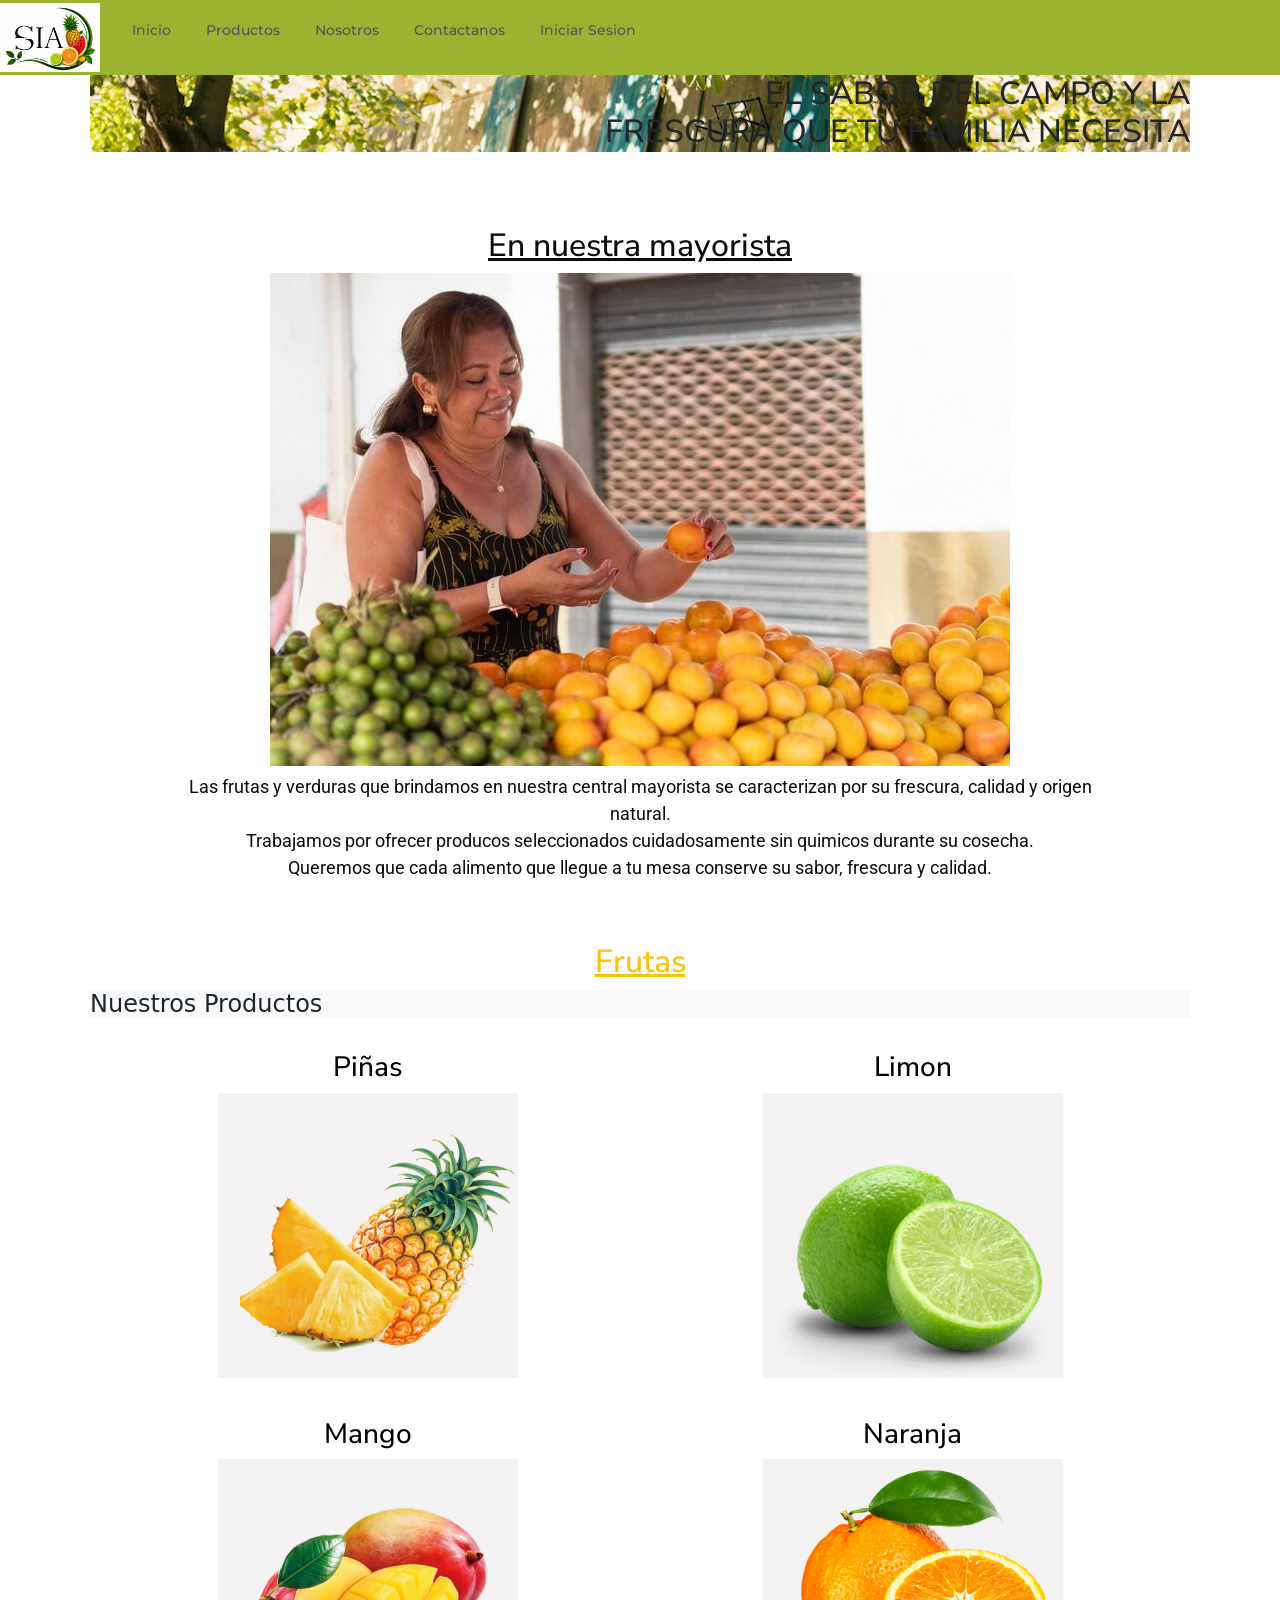
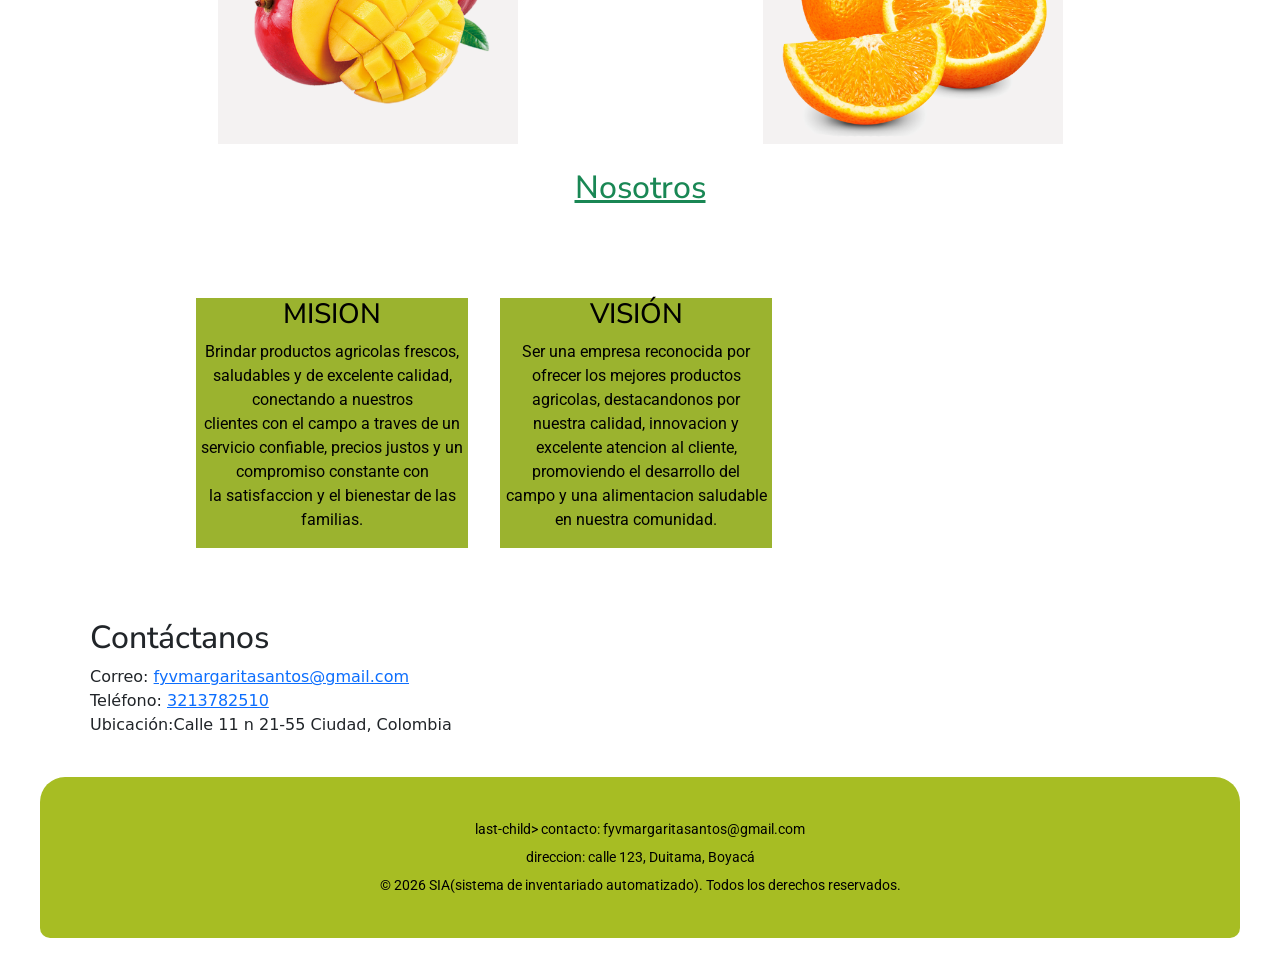
<file: index.html>
<!DOCTYPE html>
<html lang="es">
<head>
    <meta charset="UTF-8">
    <meta name="viewport" content="width=device-width, initial-scale=1.0">
  
    <meta name="description" content="Sistema de inventariado automatizado.">
    <link rel="preconnect" href="https://fonts.googleapis.com">
    <link rel="preconnect" href="https://fonts.gstatic.com" crossorigin>
    <link href="https://fonts.googleapis.com/css2?family=Cinzel:wght@400..900&family=Montserrat:ital,wght@0,100..900;1,100..900&family=Nunito+Sans:ital,opsz,wght@0,6..12,200..1000;1,6..12,200..1000&family=Roboto:ital,wght@0,100..900;1,100..900&display=swap" rel="stylesheet">
    <link rel="stylesheet" href="CSS/styleindex.css">
    <title>sistema de inventariado automatizado | Inicio</title>

</head>
<body>

<header>
    <a href="index.html">
    <img src="imagenes/logosia.png" alt="Logo de la empresa" width="100"></a>

<nav class="menu">
  <ul>
    <li><a href="#inicio">Inicio</a></li>
    <li><a href="#servicios">Productos</a></li>
    <li><a href="#nosotros">Nosotros</a></li>
    <li><a href="#contacto">Contactanos</a></li>
    <li><a href="login.html" class="btn-nav">Iniciar Sesion</a></li>
  </ul>
</nav>
</header>
<main>
    <section id="inicio" aria-label="Presentación principal" style="background-image: url(imagenes/descripcion.jpg);">
    <div class="lema">
        <h2>
            EL SABOR DEL CAMPO Y LA <br>
            FRESCURA QUE TU FAMILIA NECESITA
        </h2>
    </div>
</section>

<div class="descripcion">
  <center>
    <h2 class="text- text-decoration-underline">En nuestra mayorista</h2>
  </center>

  <div class="descripcion-contenido">
    <img src="assets/images/plaza.jpg" class="descripcion-img">
    <p>Las frutas y verduras que brindamos en nuestra central mayorista se caracterizan por su frescura, calidad y origen natural.<br>
       Trabajamos por ofrecer producos seleccionados cuidadosamente sin quimicos durante su cosecha.<br>
       Queremos que cada alimento que llegue a tu mesa conserve su sabor, frescura y calidad.</p>
  </div>
</div>
    <center>
   <h2 class="text-warning text-decoration-underline"> Frutas</h2>
    </center>
</section>
<section id="servicios" aria-labelledby="titulo-servicios">
    <h4 id="titulo-servicios" class="col-md bg-light d-flex">Nuestros Productos</h4>
    <div class="productos">
        <div class="caja1">
        <h3>Piñas</h3>
        <img src="imagenes/piña.png" alt="piñas" width="300">
    </div>
    <div>
         <h3 class="caja2">Limon</h3>  
        <img src="imagenes/limon.png" alt="limones" width="300">
    </div>
    <div>
        <h3 class="caja3">Mango</h3>
        <img src="imagenes/mango.png" alt="Mango" width="300">
        
    </div>
    <div>
        <h3>Naranja</h3>
        <img src="imagenes/naranja.png" alt="Naranja" width="300">
    
       
    </article>
    </div>


</section>
    <center>
    <h2 id="titulo-nosotros" class="text-success text-decoration-underline">Nosotros</h2>
    </center>
    <section id="nosotros" class="nosotros">
        <div class="box">
            <h3> MISION</h3>
            <p> Brindar productos agricolas frescos, saludables y de excelente calidad, conectando a nuestros <br>
                clientes con el campo a traves de un servicio confiable, precios justos y un compromiso constante con <br>
                la satisfaccion y el bienestar de las familias.</p>
        </div>
        <div class="box">
            <h3> VISIÓN</h3>
            
            <p> Ser una empresa reconocida por ofrecer los mejores productos agricolas, destacandonos por <br>
                nuestra calidad, innovacion y excelente atencion al cliente, promoviendo el desarrollo del <br>
                campo y una alimentacion saludable en nuestra comunidad.</p>
        </div>
</section>
<section id="contacto" class="contactanos">
        <h2 id="titulo-contacto">Contáctanos</h2>
        <address>
        Correo: <a href="fyvmargaritasantos@gmail.com">fyvmargaritasantos@gmail.com</a>
        <br>
        Teléfono: <a href="tel:3213782510">3213782510</a><br>
        Ubicación:Calle 11 n 21-55 Ciudad, Colombia
        </address>
</section>
</main>

<footer>
        <P> last-child> contacto: fyvmargaritasantos@gmail.com </P>
        <p> direccion: calle 123, Duitama, Boyacá</p>
       
        <p>&copy; 2026 SIA(sistema de inventariado automatizado). Todos los derechos reservados.</p>
</nav>
</footer>

    <script src="https://cdn.jsdelivr.net/npm/bootstrap@5.3.8/dist/js/bootstrap.bundle.min.js" integrity="sha384-FKyoEForCGlyvwx9Hj09JcYn3nv7wiPVlz7YYwJrWVcXK/BmnVDxM+D2scQbITxI" crossorigin="anonymous"></script>

    <link href="https://cdn.jsdelivr.net/npm/bootstrap@5.3.8/dist/css/bootstrap.min.css" rel="stylesheet" integrity="sha384-sRIl4kxILFvY47J16cr9ZwB07vP4J8+LH7qKQnuqkuIAvNWLzeN8tE5YBujZqJLB" crossorigin="anonymous">

</body>
</html>
</file>
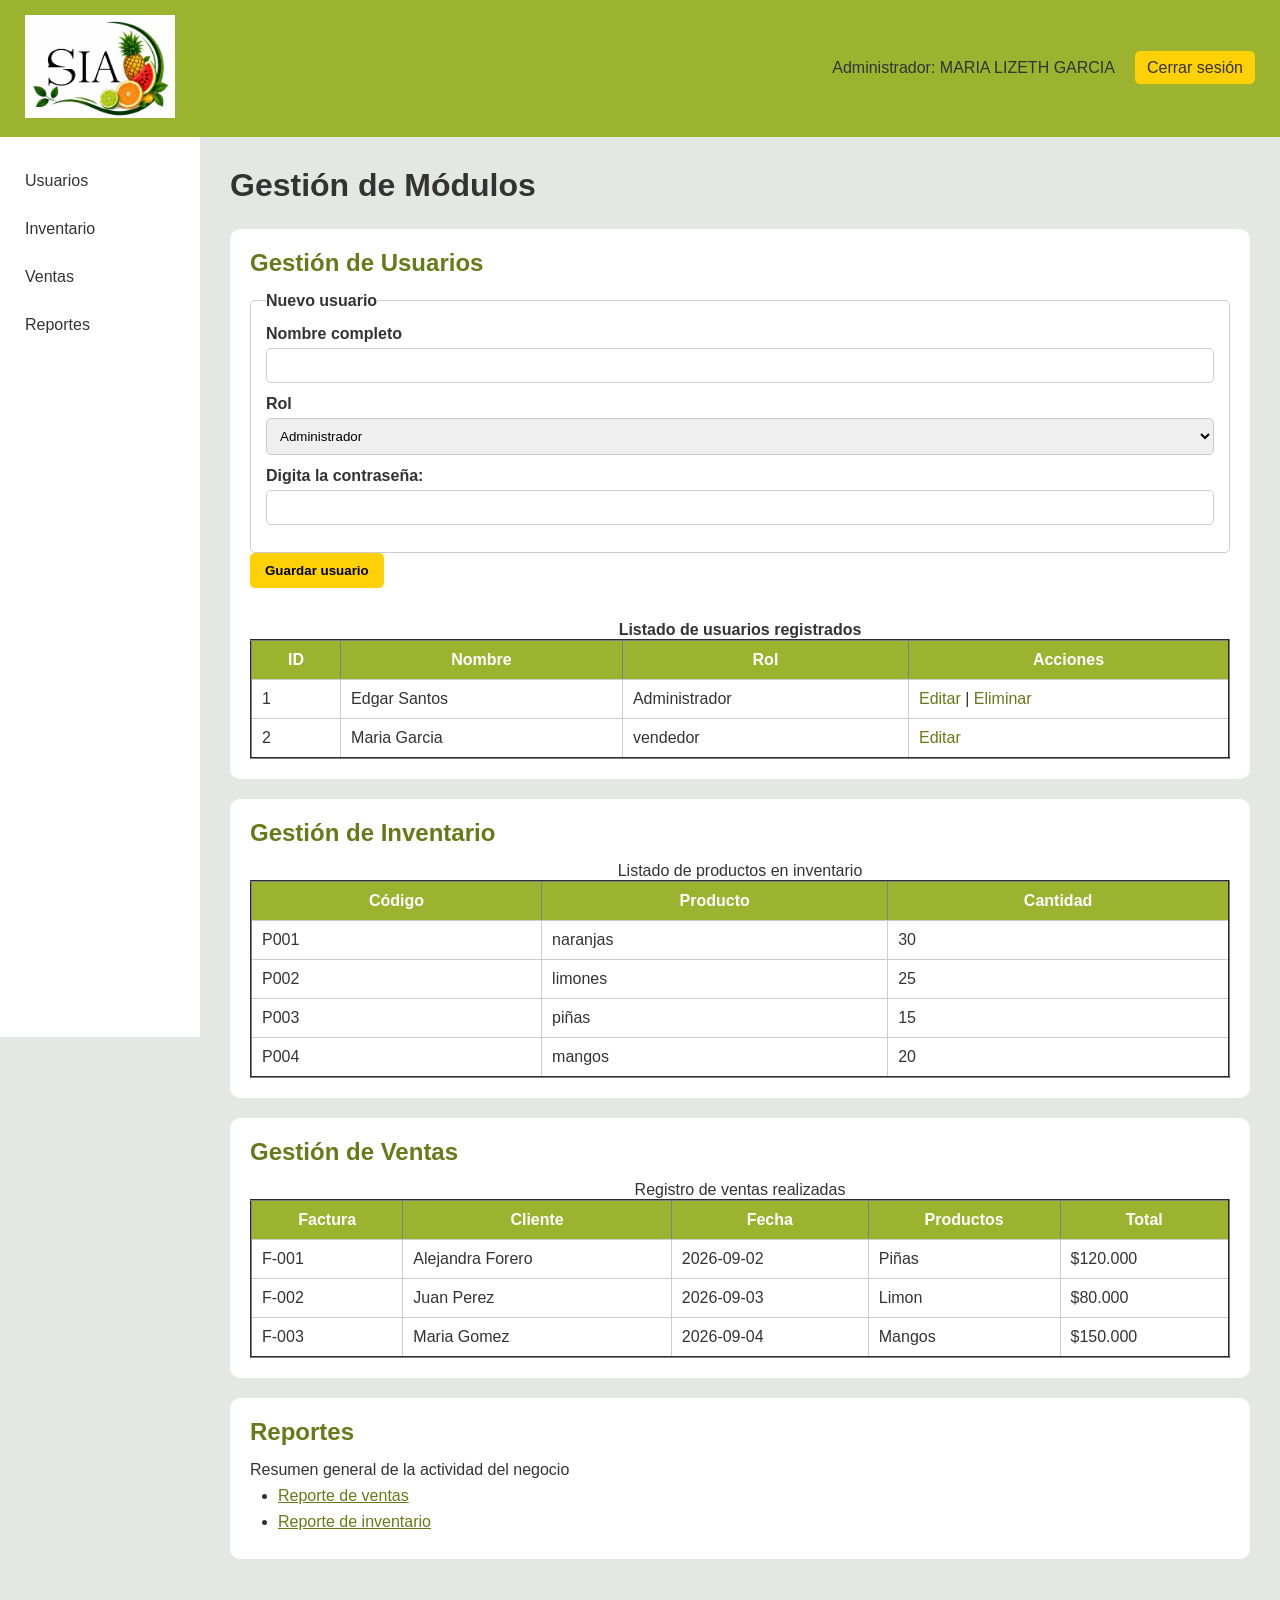
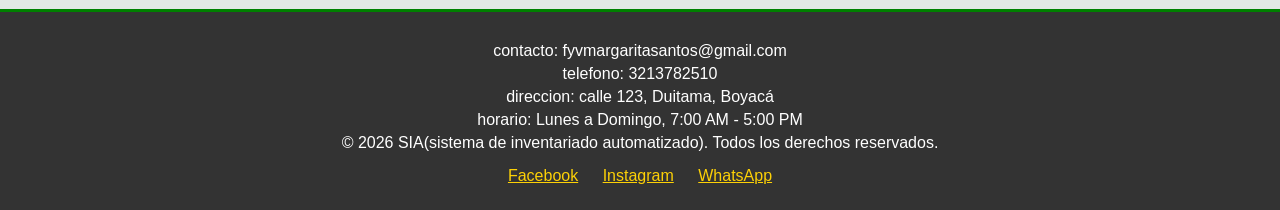
<file: admin.html>
<!DOCTYPE html>
<html lang="en">
<head>
    <meta charset="UTF-8">
    <meta name="viewport" content="width=device-width, initial-scale=1.0">

    <link rel="stylesheet" href="style4.css">

    <title>Panel admin</title>
</head>
<body>
    
<!-- ============ BARRA SUPERIOR ============ -->
    <header>
        <a href="index.html">
            <img src="imagenes/logosia.png" alt="Logo de la empresa" width="150">
        </a>
    <nav aria-label="Cuenta de user ">
        <ul>
        <li>Administrador: MARIA LIZETH GARCIA</li>
        <li> <a href="login.html">Cerrar sesión</a></li>
        </ul>
    </nav>
    </header>
<!-- ============ MENÚ LATERAL DE MÓDULOS ============ -->
    <aside aria-label="Menú de administración">
<!-- aside: contenido relacionado pero independiente del flujo principal -->
    <nav aria-label="Módulos del sistema">
        <ul>
            <li><a href="#modulo-usuarios">Usuarios</a></li>
            <li><a href="#modulo-inventario">Inventario</a></li>
              <li><a href="#modulo-ventas">Ventas</a></li>
            <li><a href="#modulo-reportes">Reportes</a></li>
        </ul>
    </nav>
    </aside>
<!-- ============ CONTENIDO PRINCIPAL ============ -->
<main>
<!-- main: contenido principal del documento -->
    <h1>Gestión de Módulos</h1>
    <section id="modulo-usuarios" aria-labelledby="titulo-usuarios">
        <h2 id="titulo-usuarios">Gestión de Usuarios</h2>

<!-- Formulario para crear un nuevo registro del módulo -->
<form action="#" method="POST">
    <fieldset>
    <legend>Nuevo usuario</legend>

    <div>

    <label for="nombre-usuario">Nombre completo</label>
        <input type="text" id="nombre-usuario"
            name="nombre-usuario" required>
    </div>
    <div>

    <label for="rol-usuario">Rol</label>
    <select id="rol-usuario" name="rol-usuario">
        <option value="admin">Administrador</option>
        <option value="empleado">Vendedor</option>
        <option value="cliente">Cliente</option>
    </select>
    <div>

    <label for="contraseña-usuario">Digita la contraseña:</label>
        <input type="password" id="contraseña-usuario"
            name="contraseña-usuario" required>
    </div>
    </div>
    </fieldset>
    <button type="submit">Guardar usuario</button>
</form>
<!-- Tabla de datos: estructura completa y semántica -->
<br>
<table border="2">
    <caption><b>Listado de usuarios registrados</b></caption>
    <thead>
      <tr>
        <th scope="col">ID</th>
        <th scope="col">Nombre</th>
        <th scope="col">Rol</th>
        <th scope="col">Acciones</th>

      </tr>
    </thead>
 <tbody>
    <tr>
        <td>1</td>
        <td> Edgar Santos </td>
        <td>Administrador</td>
        <td><a href="#">Editar</a> | <a href="#">Eliminar</a></td>
    </tr>
    <tr>
        <td>2</td>
        <td> Maria Garcia </td>
        <td>vendedor</td>
        <td><a href="#">Editar</a></td>
    </tr>
 </tbody>
</table>
</section>
<section id="modulo-inventario" aria-labelledby="titulo-inventario">
        <h2 id="titulo-inventario">Gestión de Inventario</h2>
    <table border="2">
        <caption>Listado de productos en inventario</caption>
        <thead>
         <tr>
            <th scope="col">Código</th>
            <th scope="col">Producto</th>
            <th scope="col">Cantidad</th>
         </tr>
        </thead>
<tbody>
    <tr>
        <td>P001</td>
        <td>naranjas</td>
        <td>30</td>
    </tr>
    <tr>
        <td>P002</td>
        <td>limones</td>
        <td>25</td>
    </tr>
    <tr>
        <td>P003</td>
        <td>piñas</td>
        <td>15</td>
    </tr>
    <tr>
        <td>P004</td>
        <td>mangos</td>
        <td>20</td>
    </tr>
</tbody>
</table>
</section>
    <section id="modulo-ventas" aria-labelledby="titulo-ventas">
            <h2 id="titulo-ventas">Gestión de Ventas</h2>
            <table border ="2">
            <caption>Registro de ventas realizadas</caption>
            <thead>
            <tr>
                <th scope="col">Factura</th>
                <th scope="col">Cliente</th>
                <th scope="col">Fecha</th>
                <th scope="col">Productos</th>
                <th scope="col">Total</th>

            </tr>
            </thead>

            <tbody>
            <tr>
                <td>F-001</td>
                <td>Alejandra Forero</td>
                <td>2026-09-02</td>
                <td>Piñas</td>
                <td>$120.000</td>
            </tr>

            <tr>
                <td>F-002</td>
                <td>Juan Perez</td>
                <td>2026-09-03</td>
                <td>Limon</td>
                <td>$80.000</td>
            </tr>
            <tr>
                <td>F-003</td>
                <td>Maria Gomez</td>
                <td>2026-09-04</td>
                <td>Mangos</td>
                <td>$150.000</td>
            </tr>
        </tbody>
</table>
</section>
<section id="modulo-reportes" aria-labelledby="titulo-reportes">
    <h2 id="titulo-reportes">Reportes</h2>
    <p>Resumen general de la actividad del negocio</p>
    <ul>
        <li><a href="#">Reporte de ventas</a></li>
        <li><a href="#">Reporte de inventario</a></li>
    </ul>
</section>

</main>
<hr color="green" size="5">
    <footer>
        <P> contacto: fyvmargaritasantos@gmail.com </P>
        <P> telefono: 3213782510 </P>
        <p> direccion: calle 123, Duitama, Boyacá</p>
        <p> horario: Lunes a Domingo, 7:00 AM - 5:00 PM </p>
        <p>&copy; 2026 SIA(sistema de inventariado automatizado). Todos los derechos reservados.</p>

        <nav aria-label="Redes sociales">
    <ul>
        <li><a href="#">Facebook</a></li>
        <li><a href="#">Instagram</a></li>
        <li><a href="#">WhatsApp</a></li>
    </ul>
</nav>
</footer>

    <script src="https://cdn.jsdelivr.net/npm/bootstrap@5.3.8/dist/js/bootstrap.bundle.min.js" integrity="sha384-FKyoEForCGlyvwx9Hj09JcYn3nv7wiPVlz7YYwJrWVcXK/BmnVDxM+D2scQbITxI" 
    crossorigin="anonymous"></script>
</body>
</html>
</file>
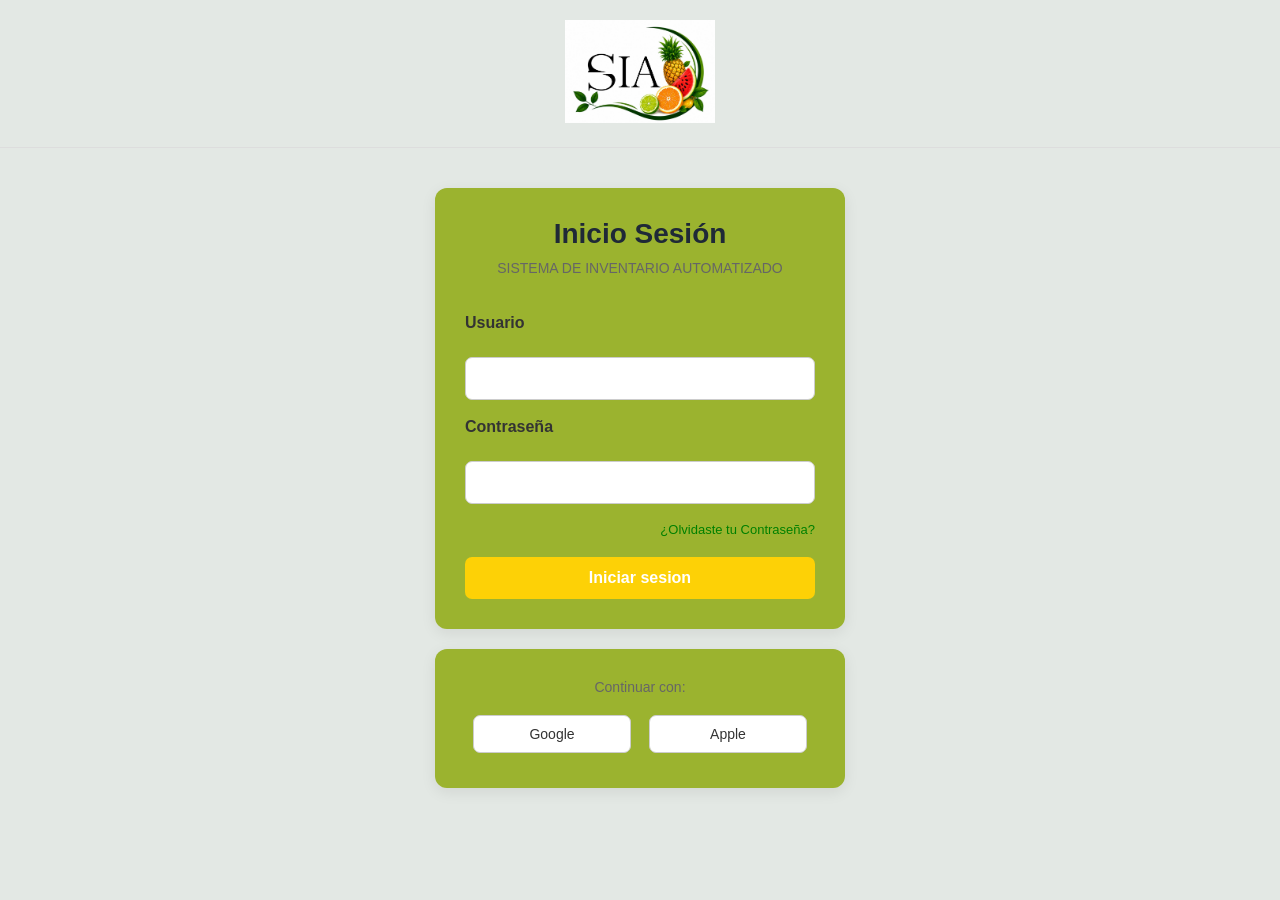
<file: login.html>
<!DOCTYPE html>
<html lang="es">
<head>
    <meta charset="UTF-8">
    <meta name="viewport" content="width=device-width, initial-scale=1.0">
    <meta name="description" content="Inicia sesion en el panel de la empresa">

    <link rel="stylesheet" href="style2.css">

    <title>Inicio Sesión | SIA</title>
</head>
<body>
    <header>
        <a href="index.html">
            <center>
            <img src="imagenes/logosia.png" alt="Logo de la empresa" width="150">
            </center>
        </a>
    </header>

    <!--Formulario inicio usuario-->

    <main>
        <section>
            <center>
            <h3>Inicio Sesión</h3>
            <p>SISTEMA DE INVENTARIO AUTOMATIZADO</p>
            <br>

            <form action="#" method="post">
                <label for="login-correo">Usuario</label><br>
                <input type="email" id="login-correo">
                <br>
                <label for="login-password">Contraseña</label><br>
                <input type="password" id="login-password">

                <p><a href="#"></a>¿Olvidaste tu Contraseña?</p>
            
                <button type="submit">Iniciar sesion</button>
                
                </form>
                </center>
        </section>

        <section>
            <center>
            <p>Continuar con:</p>

            <button type="submit">Google</button>
            <button type="submit">Apple</button>
            </center>
        </section>


    </main>
</body>
</html>
</file>
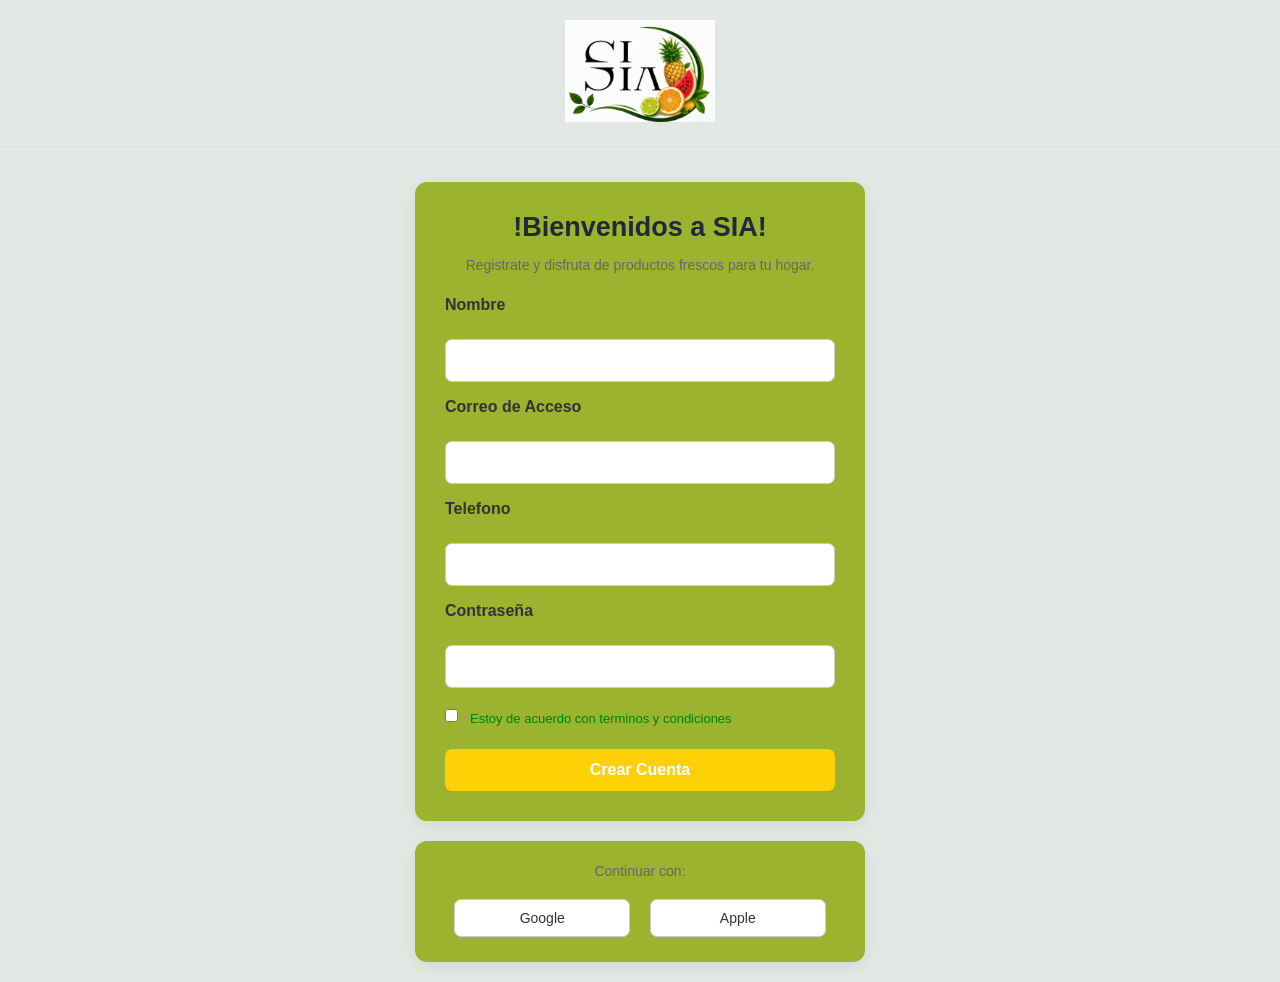
<file: registro.html>
<!DOCTYPE html>
<html lang="en">
<head>
    <meta charset="UTF-8">
    <meta name="viewport" content="width=device-width, initial-scale=1.0">

    <link rel="stylesheet" href="style3.css">

    <title>Registro Usuario | SIA</title>
</head>
<body>
     <header>
        <a href="index.html">
            <center>
            <img src="assets/images/SIA.jpeg" alt="Logo de la empresa" width="150">
            </center>
        </a>
    </header>

        <section>
            <center>
            <h3>!Bienvenidos a SIA!</h3>
            <p>
                Registrate y disfruta de 
                productos frescos para tu hogar.
            </p>
            <form action="#" method="post">
                <label for="Nombre">Nombre</label><br>
                <input type="text" id="Nombre">
                <br>
                <label for="correo">Correo de Acceso</label><br>
                <input type="email" id="correo">
                <br>
                <label for="Telefono">Telefono</label><br>
                <input type="number" id="Telefono">
                <br>
                <label for="password">Contraseña</label><br>
                <input type="password" id="password">
                <br>

                <div class="terms-container">
                        <label class="terms-checkbox">
                            <input type="checkbox" id="terminos">
                        </label>
                    <p class="terms-text">Estoy de acuerdo con terminos y condiciones</p>
                </div>

                <button type="submit">Crear Cuenta</button>
                </center>
            </form>
        </section>

        <section>
            <center>
            <p>Continuar con:</p>

            <button type="submit">Google</button>
            <button type="submit">Apple</button>
            </center>
        </section>
    
</body>
</html>
</file>
<file: CSS/styleindex.css>
* {
    margin: 0;
    padding: 0;
    box-sizing: border-box;
}

html {
    scroll-behavior: smooth;
}

body {
    font-family: 'Nunito Sans', sans-serif;
    background-color: #ffffff;
    color: #333333;
    line-height: 1.6;
}

header {
    width: 100%;
    background-color:#9bb32f;
    align-items: center;
    display:flex;
    justify-content: space-between;
}

.menu {
    width: 100%;
    max-width: 1200px;
    height: 75px;
    margin: auto;
    display: flex;
    align-items: center;
    justify-content: space-between;
    list-style: none;
    flex-wrap: wrap;
}

.menu ul {
    list-style: none;
    display: flex;
    align-items: center;
    gap: 35px;
}

.menu ul li a {
    text-decoration: none;
    color: #555555;
    font-family: 'Montserrat', sans-serif;
    font-size: 14px;
    font-weight: 500;
}
h1{

  font-family: "Cinzel", serif;
  font-optical-sizing: auto;
  font-weight: weight;
  font-style: normal;
}
h2,h3{
  font-family: "Nunito Sans", sans-serif;
  font-optical-sizing: auto;
  font-weight: weight;
  font-style: normal;
}
p {
  font-family: "Roboto", sans-serif;
  font-optical-sizing: auto;
  font-style:normal;

}

.lema h2{
    text-align:right;
}

.descripcion {
    width: 90%;
    max-width: 1200px;
    margin: 40px auto 20px;
    padding: 35px;
    background-color: white;
    color: rgb(12, 12, 12);
    text-align: center;
}

.descripcion p {
    margin: 7px 0;
    font-size: 18px;
    display: flex;
    align-items: center;
}

.linea-verde {
    border: none;
    height: 3px;
    width: 90%;
    max-width: 1200px;
    margin: 0 auto 35px;
    background:
        #9bbb24;

    border-radius: 10px;
}

main {
    width: 90%;
    max-width: 1100px;
    margin: auto;
}


.productos {
  display: grid;
  grid-template-columns: auto auto ;
  padding: 15px;
  gap: 20px;
}
.productos div {

  color: #000;
  padding: 10px;
  font-size: 20px;
  text-align: center;
}


.nosotros .box {
    width: 17rem;
    background-color:#9bb32f;
    text-align: center;
    margin: 1rem;
    color: #000000;
    display: flex;
    flex-direction: column;
    align-items: center;
}
.nosotros {
    display: flex;
    flex-direction: row;
    width: 90%;
    margin: 40px auto 20px;
    padding: 35px;
    border-radius: 25px 25px 10px 10px;
    text-align: center;
}



footer {
    width:cover;
    margin: 40px;
    padding: 35px;
    background: #a7bd23;
    color: black;
    border-radius: 25px 25px 10px 10px;
    text-align: center;
}

footer p {
    margin: 7px 0;
    font-size: 14px;
    color: #000;
}
</file>
<file: style4.css>
* {
    box-sizing: border-box;
    margin: 0;
    padding: 0;
}

body {
    font-family: Arial, sans-serif;
    background-color: #e3e8e4;
    color: #333;
}

/* ENCABEZADO */

header {
    background-color: #9bb32f;
    padding: 15px 25px;
    display: flex;
    justify-content: space-between;
    align-items: center;
}

header img {
    width: 150px;
}

header ul {
    display: flex;
    list-style: none;
    gap: 20px;
}

header a {
    color: #333;
    text-decoration: none;
}

header nav a {
    background-color: #fdd106;
    padding: 8px 12px;
    border-radius: 5px;
}

/* MENÚ LATERAL */

aside {
    width: 200px;
    height: 100vh;
    background-color: white;
    position: fixed;
    padding: 25px 15px;
}

aside ul {
    list-style: none;
}

aside li {
    margin-bottom: 10px;
}

aside a {
    display: block;
    padding: 10px;
    text-decoration: none;
    color: #333;
    border-radius: 5px;
}

aside a:hover {
    background-color: #9bb32f;
    color: white;
}

/* CONTENIDO */

main {
    margin-left: 200px;
    padding: 30px;
}

h1 {
    margin-bottom: 25px;
}

section {
    background-color: white;
    padding: 20px;
    margin-bottom: 20px;
    border-radius: 10px;
}

h2 {
    color: #657a18;
    margin-bottom: 15px;
}

/* FORMULARIO */

fieldset {
    padding: 15px;
    border: 1px solid #ccc;
    border-radius: 5px;
}

legend {
    font-weight: bold;
}

label {
    display: block;
    margin-bottom: 5px;
    font-weight: bold;
}

input,
select {
    width: 100%;
    padding: 9px;
    margin-bottom: 12px;
    border: 1px solid #ccc;
    border-radius: 5px;
}

button {
    background-color: #fdd106;
    border: none;
    padding: 10px 15px;
    border-radius: 5px;
    font-weight: bold;
    cursor: pointer;
}

button:hover {
    background-color: #8aa82a;
    color: white;
}

/* TABLAS */

table {
    width: 100%;
    border-collapse: collapse;
    margin-top: 15px;
}

th {
    background-color: #9bb32f;
    color: white;
    padding: 10px;
}

td {
    padding: 10px;
    border: 1px solid #ccc;
}

table a {
    color: #657a18;
    text-decoration: none;
}

/* REPORTES */

#modulo-reportes ul {
    margin-left: 20px;
}

#modulo-reportes li {
    margin: 8px;
}

#modulo-reportes a {
    color: #657a18;
}

/* FOOTER */
footer {
    background-color: #333;
    color: white;
    text-align: center;
    padding: 25px;
}

footer p {
    margin: 5px;
}

footer ul {
    list-style: none;
    margin-top: 15px;
}

footer li {
    display: inline;
    margin: 10px;
}

footer a {
    color: #fdd106;
}


/* CELULAR */

@media (max-width: 700px) {

    header {
        flex-direction: column;
        gap: 15px;
    }

    header ul {
        flex-direction: column;
        text-align: center;
    }

    aside {
        position: static;
        width: 100%;
        height: auto;
    }

    main {
        margin-left: 0;
        padding: 15px;
    }

    table {
        font-size: 13px;
    }
}
</file>
<file: style2.css>
/* ESTILOS GENERALES */

* {
    box-sizing: border-box;
    margin: 0;
    padding: 0;
}

body {
    font-family: Arial, sans-serif;
    background-color: #e3e8e4;
    color: #333;
    min-height: 100vh;
}

/* ENCABEZADO */

header {
    background-color: #e3e8e4;
    padding: 20px 0;
    border-bottom: 1px solid #ddd;
}

header img {
    width: 150px;
    height: auto;
}

/* CONTENEDOR PRINCIPAL */

main {
    width: 100%;
    max-width: 450px;
    margin: 40px auto;
    padding: 0 20px;
}

/* FORMULARIO */

main section {
    background-color: #9bb32f;
    padding: 30px;
    margin-bottom: 20px;
    border-radius: 12px;
    box-shadow: 0 4px 15px rgba(0, 0, 0, 0.08);
}

/* Título */

h3 {
    font-size: 28px;
    margin-bottom: 10px;
    color: #1f2937;
}

section p {
    color: #666;
    font-size: 14px;
    margin-bottom: 20px;
}

/* CAMPOS DEL FORMULARIO */

form {
    text-align: left;
}

form label {
    display: block;
    margin-bottom: 7px;
    font-weight: bold;
    color: #333;
}

form input {
    width: 100%;
    padding: 12px;
    margin-bottom: 18px;
    border: 1px solid #ccc;
    border-radius: 7px;
    font-size: 15px;
    outline: none;
}

form input:focus {
    border-color: #2563eb;
    box-shadow: 0 0 0 2px rgba(37, 99, 235, 0.15);
}

/*OLVIDASTE TU CONTRASEÑA */

form p {
    text-align: right;
    font-size: 13px;
    color:green;
    margin-bottom: 20px;
    cursor: pointer;
}

/* BOTÓN INICIAR SESIÓN */

form button {
    width: 100%;
    padding: 12px;
    border: none;
    border-radius: 7px;
    background-color: #fdd106;
    color: white;
    font-size: 16px;
    font-weight: bold;
    cursor: pointer;
    transition: 0.3s;
}

form button:hover {
    background-color: #8aa82a;
}

/* BOTONES GOOGLE Y APPLE */

main section:nth-child(2) {
    text-align: center;
}

main section:nth-child(2) p {
    margin-bottom: 15px;
}

main section:nth-child(2) button {
    width: 45%;
    padding: 10px;
    margin: 5px 2%;
    border: 1px solid #ccc;
    border-radius: 7px;
    background-color: white;
    color: #333;
    font-size: 14px;
    cursor: pointer;
    transition: 0.3s;
}

main section:nth-child(2) button:hover {
    background-color: #f1f1f1;
}
</file>
<file: style3.css>
* {
    box-sizing: border-box;
    margin: 0;
    padding: 0;
}

body {
    font-family: Arial, sans-serif;
    background-color: #e3e8e4;
    color: #333;
    min-height: 100vh;
}

/* ENCABEZADO */

header {
    background-color: #e3e8e4;
    padding: 20px 0;
    border-bottom: 1px solid #ddd;
}

header img {
    width: 150px;
    height: auto;
}

/* SECCIONES */

body > section {
    width: 90%;
    max-width: 450px;
    margin: 35px auto 20px;
    padding: 30px;
    background-color: #9bb32f;
    border-radius: 12px;
    box-shadow: 0 4px 15px rgba(0, 0, 0, 0.08);
}

body > section + section {
    margin-top: 0;
}

/* TÍTULOS */

h3 {
    font-size: 27px;
    color: #1f2937;
    margin-bottom: 12px;
}

section p {
    font-size: 14px;
    color: #666;
    line-height: 1.5;
    margin-bottom: 20px;
}

/* FORMULARIO */

form {
    text-align: left;
}

form label {
    display: block;
    margin-bottom: 7px;
    font-weight: bold;
    color: #333;
}

form input {
    width: 100%;
    padding: 12px;
    margin-bottom: 16px;
    border: 1px solid #ccc;
    border-radius: 7px;
    font-size: 15px;
    outline: none;
}

form input:focus {
    border-color: #2563eb;
    box-shadow: 0 0 0 2px rgba(37, 99, 235, 0.15);
}

/* TÉRMINOS Y CONDICIONES */

.terms-container {
  display: flex;
  align-items: center;
  gap: 12px;
}

form p {
    font-size: 13px;
    color: green;
    margin: 5px 0 20px;
}

/* BOTÓN CREAR CUENTA */

form button {
    width: 100%;
    padding: 12px;
    border: none;
    border-radius: 7px;
    background-color: #fdd106;
    color: white;
    font-size: 16px;
    font-weight: bold;
    cursor: pointer;
    transition: 0.3s;
}

form button:hover {
    background-color: #fdd106;
}

/* GOOGLE Y APPLE */

body > section:nth-of-type(2) {
    text-align: center;
    padding: 20px 30px;
}

body > section:nth-of-type(2) p {
    margin-bottom: 12px;
}

body > section:nth-of-type(2) button {
    width: 45%;
    padding: 10px;
    margin: 5px 2%;
    border: 1px solid #ccc;
    border-radius: 7px;
    background-color: #ffffff;
    color: #333;
    font-size: 14px;
    cursor: pointer;
    transition: 0.3s;
}

body > section:nth-of-type(2) button:hover {
    background-color: #f1f1f1;
}
</file>
